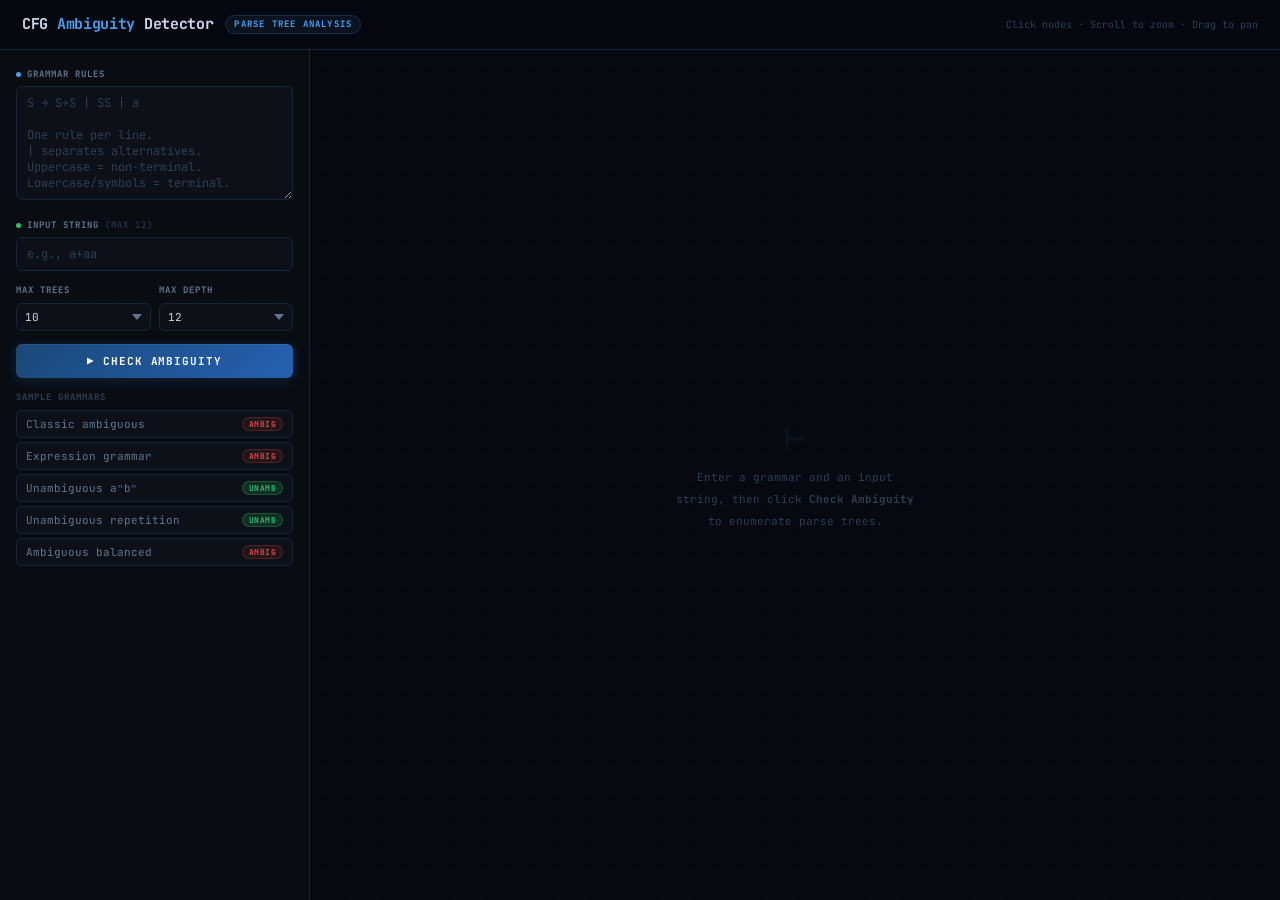
<file: index.html>
<!DOCTYPE html>
<html lang="en">
<head>
<meta charset="UTF-8">
<meta name="viewport" content="width=device-width, initial-scale=1.0">
<title>CFG Ambiguity Detector</title>
<link rel="preconnect" href="https://fonts.googleapis.com">
<link href="https://fonts.googleapis.com/css2?family=JetBrains+Mono:ital,wght@0,300;0,400;0,600;0,700;1,400&display=swap" rel="stylesheet">
<link rel="stylesheet" href="style.css">
</head>
<body>

<svg id="gdefs" style="position:absolute;width:0;height:0;overflow:hidden" aria-hidden="true">
  <defs>
    <linearGradient id="nt-grad" x1="0" y1="0" x2="0" y2="1">
      <stop offset="0%" stop-color="#0d2040"/>
      <stop offset="100%" stop-color="#081428"/>
    </linearGradient>
    <linearGradient id="t-grad" x1="0" y1="0" x2="0" y2="1">
      <stop offset="0%" stop-color="#062018"/>
      <stop offset="100%" stop-color="#031209"/>
    </linearGradient>
    <linearGradient id="sel-grad" x1="0" y1="0" x2="0" y2="1">
      <stop offset="0%" stop-color="#281800"/>
      <stop offset="100%" stop-color="#180e00"/>
    </linearGradient>
  </defs>
</svg>

<div class="app">
  <header>
    <h1>CFG <em>Ambiguity</em> Detector</h1>
    <span class="hbadge">Parse Tree Analysis</span>
    <div class="hspace"></div>
    <span class="hhint">Click nodes · Scroll to zoom · Drag to pan</span>
  </header>

  <div class="main">
    <div class="ipanel">
      <div>
        <label class="flabel"><span class="fdot fdot-b"></span>Grammar Rules</label>
        <textarea id="grammar-input" rows="6" placeholder="S → S+S | SS | a&#10;&#10;One rule per line.&#10;| separates alternatives.&#10;Uppercase = non-terminal.&#10;Lowercase/symbols = terminal."></textarea>
      </div>
      <div>
        <label class="flabel"><span class="fdot fdot-g"></span>Input String <span style="color:var(--td);font-weight:400">(max 12)</span></label>
        <input type="text" id="string-input" placeholder="e.g., a+aa" maxlength="12">
      </div>
      <div class="row">
        <div class="col">
          <label class="flabel">Max Trees</label>
          <select id="max-trees">
            <option value="5">5</option>
            <option value="10" selected>10</option>
            <option value="20">20</option>
          </select>
        </div>
        <div class="col">
          <label class="flabel">Max Depth</label>
          <select id="max-depth">
            <option value="8">8</option>
            <option value="12" selected>12</option>
            <option value="16">16</option>
          </select>
        </div>
      </div>
      <button class="runbtn" onclick="checkAmbiguity()">▶ Check Ambiguity</button>
      <div>
        <div class="shdr">Sample Grammars</div>
        <div class="slist" id="sample-list">
          <button class="sbtn" onclick="loadSample('S → S+S | SS | a', 'a+aa')">
            <span>Classic ambiguous</span><span class="stag stag-a">AMBIG</span>
          </button>
          <button class="sbtn" onclick="loadSample('E → E+E | E*E | a', 'a+a*a')">
            <span>Expression grammar</span><span class="stag stag-a">AMBIG</span>
          </button>
          <button class="sbtn" onclick="loadSample('S → aSb | ab', 'aaabbb')">
            <span>Unambiguous aⁿbⁿ</span><span class="stag stag-u">UNAMB</span>
          </button>
          <button class="sbtn" onclick="loadSample('S → aS | a', 'aaa')">
            <span>Unambiguous repetition</span><span class="stag stag-u">UNAMB</span>
          </button>
          <button class="sbtn" onclick="loadSample('S → SS | aSb | ab', 'ababab')">
            <span>Ambiguous balanced</span><span class="stag stag-a">AMBIG</span>
          </button>
        </div>
      </div>
    </div>

    <div class="rpanel" id="results-panel">
      <div class="placeholder">
        <div class="ph-icon">⊢</div>
        <p class="ph-txt">Enter a grammar and an input string, then click <strong>Check Ambiguity</strong> to enumerate parse trees.</p>
      </div>
    </div>
  </div>
</div>

<div class="nipanel" id="nipanel">
  <div>
    <div class="ni-type" id="ni-type"></div>
    <div class="ni-sym" id="ni-sym"></div>
  </div>
  <div class="nisep"></div>
  <div class="ni-glp">
    <div class="ni-lbl">Production</div>
    <div class="ni-val" id="ni-prod"></div>
  </div>
  <div class="nisep"></div>
  <div class="ni-glp">
    <div class="ni-lbl">Derives</div>
    <div class="ni-derv" id="ni-derv"></div>
  </div>
  <button class="niclose" onclick="hideNodeInfo()" title="Dismiss">✕</button>
</div>

<script src="script.js"></script>
</body>
</html>
</file>
<file: style.css>
*,*::before,*::after{box-sizing:border-box;margin:0;padding:0}
:root{
  --bg:#06090f;--sur:#0d1117;--sur2:#121820;--sur3:#161d26;
  --b1:#1a2535;--b2:#243040;--b3:#2e3d50;
  --tx:#cdd9e8;--tm:#607590;--td:#2e3f52;
  --blue:#4a9ef0;--blue2:#1a4878;--blue3:rgba(74,158,240,.18);
  --green:#30be68;--green2:#0c3f20;--green3:rgba(48,190,104,.18);
  --amber:#f0a030;--amber2:rgba(240,160,48,.22);--amber3:rgba(240,160,48,.55);
  --red:#e04840;--red2:rgba(224,72,64,.1);
  --font:'JetBrains Mono',monospace;
}
html,body{height:100%;font-family:var(--font);background:var(--bg);color:var(--tx);font-size:13px;line-height:1.5}
body::before{content:'';position:fixed;inset:0;background-image:radial-gradient(circle,rgba(74,158,240,.045) 1px,transparent 1px);background-size:26px 26px;pointer-events:none;z-index:0}
.app{position:relative;z-index:1;display:flex;flex-direction:column;min-height:100vh}

/* ── Header ── */
header{padding:13px 22px;border-bottom:1px solid var(--b1);display:flex;align-items:center;gap:12px;background:rgba(6,9,15,.92);backdrop-filter:blur(12px);position:sticky;top:0;z-index:20}
header h1{font-size:15px;font-weight:700;letter-spacing:-.3px}
header h1 em{font-style:normal;color:var(--blue)}
.hbadge{font-size:9px;font-weight:700;letter-spacing:1.2px;text-transform:uppercase;padding:2px 8px;border-radius:99px;background:rgba(74,158,240,.08);color:var(--blue);border:1px solid rgba(74,158,240,.18)}
.hspace{flex:1}
.hhint{font-size:10px;color:var(--td)}

/* ── Layout ── */
.main{display:flex;flex:1;min-height:0}

/* ── Input Panel ── */
.ipanel{width:310px;min-width:280px;border-right:1px solid var(--b1);padding:18px 16px;display:flex;flex-direction:column;gap:13px;overflow-y:auto;background:rgba(13,17,23,.55)}
.flabel{display:flex;align-items:center;gap:6px;margin-bottom:5px;font-size:9px;font-weight:700;letter-spacing:1px;text-transform:uppercase;color:var(--tm)}
.fdot{width:5px;height:5px;border-radius:50%;flex-shrink:0}
.fdot-b{background:var(--blue)}.fdot-g{background:var(--green)}
textarea,input[type=text]{width:100%;background:var(--sur);border:1px solid var(--b1);border-radius:6px;color:var(--tx);font-family:var(--font);font-size:12px;padding:8px 10px;outline:none;transition:border-color .2s,box-shadow .2s}
textarea{min-height:96px;resize:vertical}
textarea:focus,input[type=text]:focus{border-color:var(--blue2);box-shadow:0 0 0 3px rgba(26,72,120,.28)}
textarea::placeholder,input::placeholder{color:var(--td)}
.row{display:flex;gap:8px}.col{flex:1}
select{width:100%;background:var(--sur);border:1px solid var(--b1);border-radius:6px;color:var(--tx);font-family:var(--font);font-size:11px;padding:6px 8px;outline:none;cursor:pointer;appearance:none;background-image:url("data:image/svg+xml,%3Csvg xmlns='http://www.w3.org/2000/svg' width='10' height='6'%3E%3Cpath d='M0 0l5 6 5-6z' fill='%23607590'/%3E%3C/svg%3E");background-repeat:no-repeat;background-position:right 8px center}
.runbtn{width:100%;padding:10px;border:none;border-radius:6px;background:linear-gradient(135deg,#1a4878,#2660b0);color:#fff;font-family:var(--font);font-size:11px;font-weight:700;letter-spacing:.9px;text-transform:uppercase;cursor:pointer;transition:all .2s;box-shadow:0 2px 12px rgba(26,72,120,.4),inset 0 1px 0 rgba(255,255,255,.06)}
.runbtn:hover{background:linear-gradient(135deg,#2660b0,#3b82f6);transform:translateY(-1px);box-shadow:0 4px 18px rgba(59,130,246,.4)}
.runbtn:active{transform:translateY(0)}
.shdr{font-size:9px;font-weight:700;letter-spacing:1px;text-transform:uppercase;color:var(--td);margin-bottom:6px}
.slist{display:flex;flex-direction:column;gap:4px}
.sbtn{width:100%;text-align:left;background:var(--sur);border:1px solid var(--b1);border-radius:5px;color:var(--tm);font-family:var(--font);font-size:11px;padding:6px 9px;cursor:pointer;transition:all .15s;display:flex;justify-content:space-between;align-items:center;gap:8px}
.sbtn:hover{border-color:var(--b2);color:var(--tx);background:var(--sur2)}
.stag{font-size:8px;font-weight:700;letter-spacing:.5px;padding:1px 6px;border-radius:8px;flex-shrink:0;text-transform:uppercase}
.stag-a{background:var(--red2);color:var(--red);border:1px solid rgba(224,72,64,.25)}
.stag-u{background:var(--green3);color:var(--green);border:1px solid rgba(48,190,104,.25)}

/* ── Results Panel ── */
.rpanel{flex:1;padding:20px;overflow-y:auto;overflow-x:hidden;position:relative}
.placeholder{height:100%;min-height:300px;display:flex;flex-direction:column;align-items:center;justify-content:center;gap:10px;color:var(--td)}
.ph-icon{font-size:38px;opacity:.18;line-height:1}
.ph-txt{font-size:11px;text-align:center;line-height:2;max-width:250px}

/* Verdict */
.rhdg{display:flex;align-items:center;flex-wrap:wrap;gap:12px;margin-bottom:16px;padding-bottom:16px;border-bottom:1px solid var(--b1)}
.verdict{font-size:17px;font-weight:700;letter-spacing:-.4px;display:flex;align-items:center;gap:8px}
.verdict.va{color:var(--red)}.verdict.vu{color:var(--green)}.verdict.vn{color:var(--amber)}
.vdot{width:8px;height:8px;border-radius:50%;flex-shrink:0}
.va .vdot{background:var(--red);box-shadow:0 0 8px var(--red)}
.vu .vdot{background:var(--green);box-shadow:0 0 8px var(--green)}
.vn .vdot{background:var(--amber);box-shadow:0 0 8px var(--amber)}
.metarow{display:flex;gap:8px;flex-wrap:wrap}
.mpill{font-size:10px;padding:2px 9px;border-radius:16px;background:var(--sur);border:1px solid var(--b1);color:var(--tm)}
.mpill strong{color:var(--tx)}

/* Grammar */
.gdisp{margin-bottom:13px;padding:10px 12px;background:var(--sur);border:1px solid var(--b1);border-radius:6px;font-size:11px;line-height:2.2}
.gnt{color:#5ba7ff;font-weight:700}.gt{color:#42cc76}.garr{color:var(--td);margin:0 4px}.gpipe{color:var(--td);margin:0 4px}

/* Legend */
.legend{display:flex;gap:12px;margin-bottom:13px;font-size:10px;color:var(--td);align-items:center;flex-wrap:wrap}
.li{display:flex;align-items:center;gap:5px}
.lb{width:12px;height:12px;border-radius:3px}
.lb-nt{background:#0a1628;border:1.5px solid #3b82f6}
.lb-t{background:#041a0d;border:1.5px solid #22c55e}
.lb-sel{background:#1a1000;border:1.5px solid var(--amber)}
.lsep{color:var(--td)}

/* Alerts */
.warnbox{padding:9px 12px;margin-bottom:13px;background:rgba(240,160,48,.06);border:1px solid rgba(240,160,48,.2);border-radius:6px;font-size:11px;color:var(--amber)}
.errbox{padding:12px;background:var(--red2);border:1px solid rgba(224,72,64,.2);border-radius:6px;font-size:11px;color:var(--red)}

/* ── Tree Cards ── */
.tgrid{display:flex;flex-direction:column;gap:14px}
@keyframes fadeUp{from{opacity:0;transform:translateY(8px)}to{opacity:1;transform:translateY(0)}}
.tcard{background:var(--sur);border:1px solid var(--b1);border-radius:8px;overflow:hidden;animation:fadeUp .3s ease both}

.tcardh{padding:8px 12px;background:var(--sur2);border-bottom:1px solid var(--b1);display:flex;justify-content:space-between;align-items:center;font-size:10px;font-weight:700;color:var(--tm);letter-spacing:.5px}
.zctrl{display:flex;gap:4px;align-items:center}
.zbtn{width:22px;height:22px;background:var(--sur);border:1px solid var(--b1);border-radius:4px;color:var(--tm);font-family:var(--font);font-size:13px;font-weight:700;cursor:pointer;display:flex;align-items:center;justify-content:center;transition:all .15s;line-height:1;flex-shrink:0}
.zbtn:hover{border-color:var(--b2);color:var(--tx)}
.zlbl{font-size:9px;color:var(--td);min-width:32px;text-align:center;letter-spacing:.5px}

/* Viewport (pan/zoom container) */
.tvp{overflow:hidden;background:var(--bg);cursor:grab;position:relative;border-bottom:1px solid var(--b1)}
.tvp.pgrab{cursor:grabbing}
.twrap{transform-origin:0 0;display:inline-block}

/* SVG interactive node styles */
.tree-node{cursor:pointer}
.tree-node .nr{transition:stroke .15s,stroke-width .15s,filter .15s}
.tree-node:hover.nt .nr{filter:drop-shadow(0 0 5px rgba(74,158,240,.55))}
.tree-node:hover.tt .nr{filter:drop-shadow(0 0 5px rgba(48,190,104,.55))}
.tree-node.sel .nr{filter:drop-shadow(0 0 8px rgba(240,160,48,.7))}
.tree-node.shi .nr{filter:drop-shadow(0 0 4px rgba(240,160,48,.4))}
.tedge{transition:stroke .2s,stroke-width .2s;stroke:#1a2535;stroke-width:1.5px;fill:none}
.tedge.ehi{stroke:rgba(220,140,30,.7);stroke-width:2px}

/* Derivation */
.dersec{padding:6px 12px 10px;border-top:1px solid var(--b1)}
.dertog{background:none;border:none;color:var(--td);font-family:var(--font);font-size:10px;cursor:pointer;padding:3px 0;display:flex;align-items:center;gap:5px;transition:color .15s}
.dertog:hover{color:var(--tm)}
.dersteps{display:none;margin-top:6px;padding:8px 10px;background:var(--bg);border-radius:5px;font-size:10px;color:var(--tm);line-height:2.1;overflow-x:auto;white-space:nowrap}
.dersteps.open{display:block}
.dnt{color:#5ba7ff;font-weight:700}.darr{color:var(--blue2);margin:0 4px}

/* ── Node Info Panel ── */
.nipanel{position:fixed;bottom:0;left:0;right:0;background:rgba(8,12,20,.97);border-top:1px solid var(--b2);backdrop-filter:blur(14px);padding:10px 22px;display:flex;align-items:center;gap:18px;transform:translateY(100%);transition:transform .22s cubic-bezier(.4,0,.2,1);z-index:60;flex-wrap:wrap}
.nipanel.vis{transform:translateY(0)}
.ni-sym{font-size:17px;font-weight:700}
.ni-sym.nt{color:var(--blue)}.ni-sym.tt{color:var(--green)}
.ni-type{font-size:8px;text-transform:uppercase;letter-spacing:1px;color:var(--td)}
.nisep{width:1px;height:26px;background:var(--b2);flex-shrink:0}
.ni-glp{display:flex;flex-direction:column;gap:2px}
.ni-lbl{font-size:8px;text-transform:uppercase;letter-spacing:1px;color:var(--td)}
.ni-val{color:var(--tx);font-size:11px}
.ni-derv{color:var(--amber);font-size:11px}
.niclose{margin-left:auto;background:none;border:none;color:var(--tm);font-size:16px;cursor:pointer;padding:4px;transition:color .15s;font-family:var(--font)}
.niclose:hover{color:var(--tx)}

/* Loading */
@keyframes spin{to{transform:rotate(360deg)}}
.spin{display:inline-block;animation:spin 1s linear infinite}

/* Responsive */
@media(max-width:680px){.main{flex-direction:column}.ipanel{width:100%;min-width:unset;border-right:none;border-bottom:1px solid var(--b1)}.hhint{display:none}}
</file>
